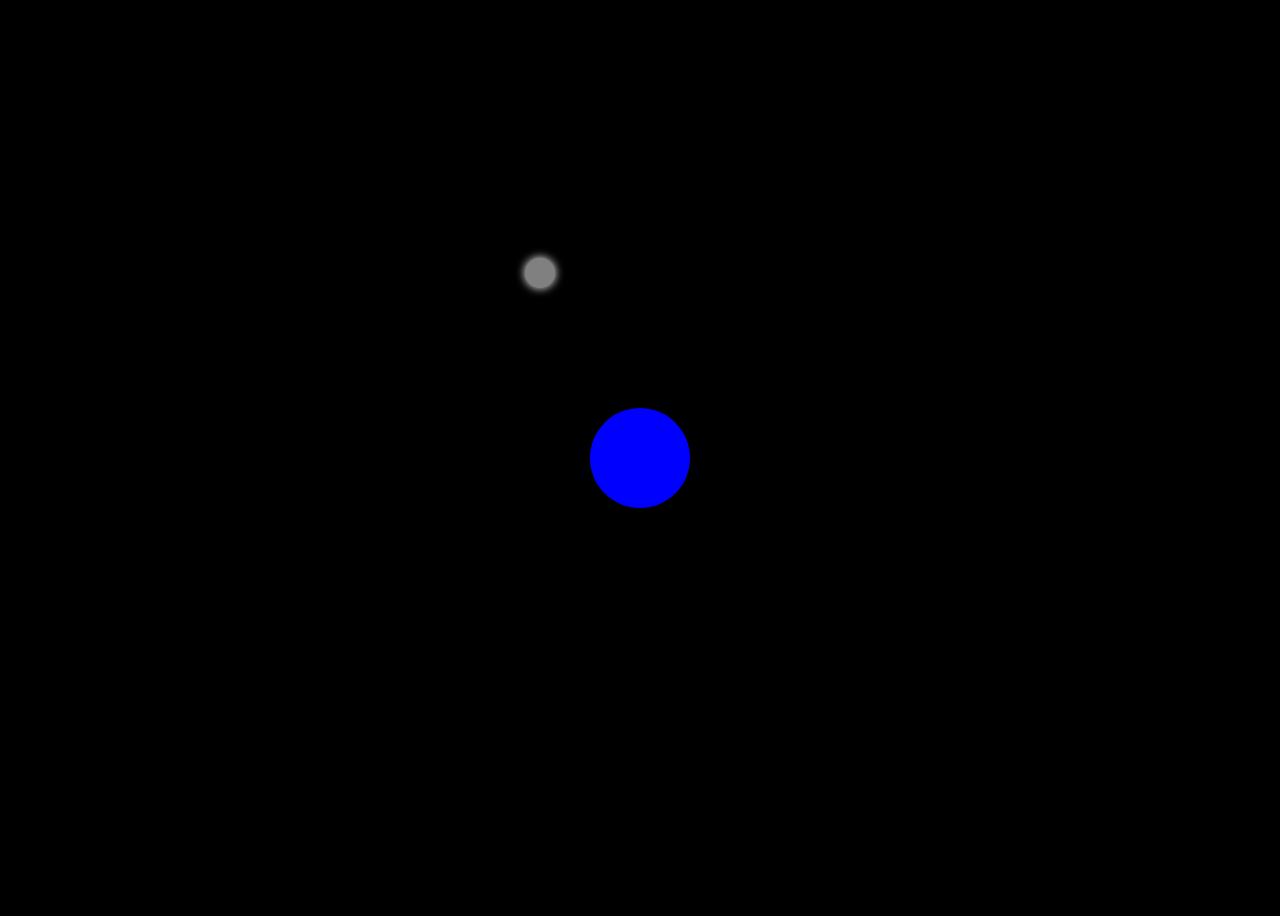
<file: html-css/Built_a_Moon_orbit/index.html>
<!DOCTYPE html>
<html lang="en">

<head>
    <meta charset="utf-8">
    <title>Moon Orbit</title>
    <link href="./styles.css" rel="stylesheet">
</head>

<body>
    <div class="space">
        <div class="earth">
            
        </div>
        <div class="orbit">
            <div class="moon"></div>
        </div>
    </div>
</body>

</html>
</file>
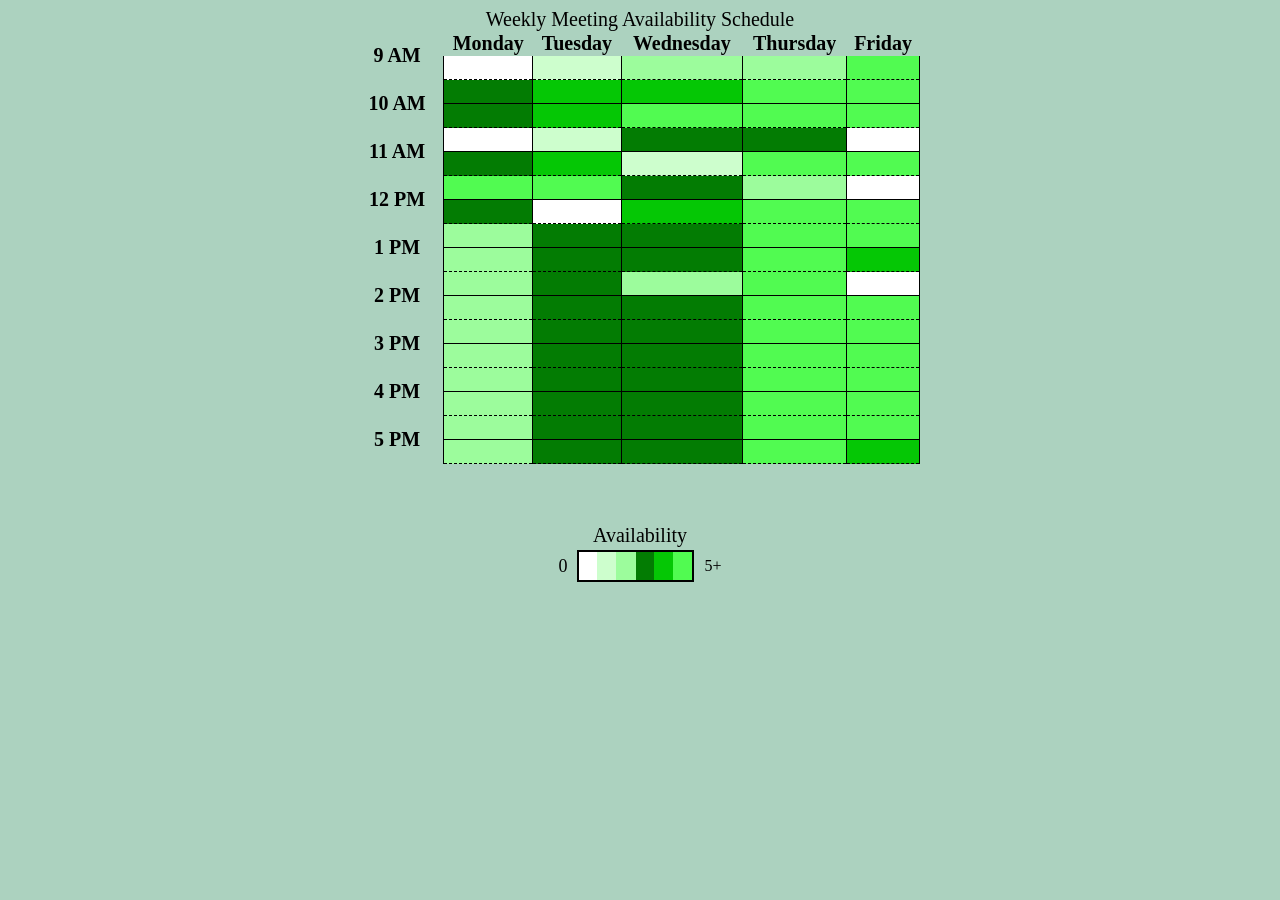
<file: Project/Built-an_Availabitity_Table/index.html>
<!DOCTYPE html>
<html lang="en">

<head>
  <meta charset="utf-8">
  <meta name="viewport" content="width=device-width, initial-scale=1.0">
  <title>Availability Table</title>
  <link rel="stylesheet" href="styles.css">
</head>

<body>

  <table>
    <caption>Weekly Meeting Availability Schedule</caption>

    <tbody>
      <tr class="sharp">
        <th rowspan="2" class="time" scope="row">9 AM</th>
        <th scope="col">Monday</th>
        <th scope="col">Tuesday</th>
        <th scope="col">Wednesday</th>
        <th scope="col">Thursday</th>
        <th scope="col">Friday</th>
      </tr>

      <tr class="half">
        <td class="available-0" aria-label="0 available"></td>
        <td class="available-1" aria-label="1 available"></td>
        <td class="available-2" aria-label="2 available"></td>
        <td class="available-2" aria-label="2 available"></td>
        <td class="available-5" aria-label="5+ available"></td>
      </tr>

      <tr class="sharp">
        <th rowspan="2" class="time" scope="row">10 AM</th>
        <td class="available-3" aria-label="3 available"></td>
        <td class="available-4" aria-label="4 available"></td>
        <td class="available-4" aria-label="4 available"></td>
        <td class="available-5" aria-label="5+ available"></td>
        <td class="available-5" aria-label="5+ available"></td>
      </tr>

      <tr class="half">
        <td class="available-3" aria-label="3 available"></td>
        <td class="available-4" aria-label="4 available"></td>
        <td class="available-5" aria-label="5+ available"></td>
        <td class="available-5" aria-label="5+ available"></td>
        <td class="available-5" aria-label="5+ available"></td>
      </tr>

      <tr class="sharp">
        <th rowspan="2" class="time" scope="row">11 AM</th>
        <td class="available-0" aria-label="0 available"></td>
        <td class="available-1" aria-label="1 available"></td>
        <td class="available-3" aria-label="3 available"></td>
        <td class="available-3" aria-label="3 available"></td>
        <td class="available-0" aria-label="0 available"></td>
      </tr>

      <tr class="half">
        <td class="available-3" aria-label="3 available"></td>
        <td class="available-4" aria-label="4 available"></td>
        <td class="available-1" aria-label="1 available"></td>
        <td class="available-5" aria-label="5+ available"></td>
        <td class="available-5" aria-label="5+ available"></td>
      </tr>

      <tr class="sharp">
        <th rowspan="2" class="time" scope="row">12 PM</th>
        <td class="available-5" aria-label="5+ available"></td>
        <td class="available-5" aria-label="5+ available"></td>
        <td class="available-3" aria-label="3 available"></td>
        <td class="available-2" aria-label="2 available"></td>
        <td class="available-0" aria-label="0 available"></td>
      </tr>

      <tr class="half">
        <td class="available-3" aria-label="3 available"></td>
        <td class="available-0" aria-label="0 available"></td>
        <td class="available-4" aria-label="4 available"></td>
        <td class="available-5" aria-label="5+ available"></td>
        <td class="available-5" aria-label="5+ available"></td>
      </tr>

      <tr class="sharp">
        <th rowspan="2" class="time" scope="row">1 PM</th>
        <td class="available-2" aria-label="2 available"></td>
        <td class="available-3" aria-label="3 available"></td>
        <td class="available-3" aria-label="3 available"></td>
        <td class="available-5" aria-label="5+ available"></td>
        <td class="available-5" aria-label="5+ available"></td>
      </tr>

      <tr class="half">
        <td class="available-2" aria-label="2 available"></td>
        <td class="available-3" aria-label="3 available"></td>
        <td class="available-3" aria-label="3 available"></td>
        <td class="available-5" aria-label="5+ available"></td>
        <td class="available-4" aria-label="4 available"></td>
      </tr>

      <tr class="sharp">
        <th rowspan="2" class="time" scope="row">2 PM</th>
        <td class="available-2" aria-label="2 available"></td>
        <td class="available-3" aria-label="3 available"></td>
        <td class="available-2" aria-label="2 available"></td>
        <td class="available-5" aria-label="5+ available"></td>
        <td class="available-0" aria-label="0 available"></td>
      </tr>

      <tr class="half">
        <td class="available-2" aria-label="2 available"></td>
        <td class="available-3" aria-label="3 available"></td>
        <td class="available-3" aria-label="3 available"></td>
        <td class="available-5" aria-label="5+ available"></td>
        <td class="available-5" aria-label="5+ available"></td>
      </tr>

      <tr class="sharp">
        <th rowspan="2" class="time" scope="row">3 PM</th>
        <td class="available-2" aria-label="2 available"></td>
        <td class="available-3" aria-label="3 available"></td>
        <td class="available-3" aria-label="3 available"></td>
        <td class="available-5" aria-label="5+ available"></td>
        <td class="available-5" aria-label="5+ available"></td>
      </tr>

      <tr class="half">
        <td class="available-2" aria-label="2 available"></td>
        <td class="available-3" aria-label="3 available"></td>
        <td class="available-3" aria-label="3 available"></td>
        <td class="available-5" aria-label="5+ available"></td>
        <td class="available-5" aria-label="5+ available"></td>
      </tr>

      <tr class="sharp">
        <th rowspan="2" class="time" scope="row">4 PM</th>
        <td class="available-2" aria-label="2 available"></td>
        <td class="available-3" aria-label="3 available"></td>
        <td class="available-3" aria-label="3 available"></td>
        <td class="available-5" aria-label="5+ available"></td>
        <td class="available-5" aria-label="5+ available"></td>
      </tr>

      <tr class="half">
        <td class="available-2" aria-label="2 available"></td>
        <td class="available-3" aria-label="3 available"></td>
        <td class="available-3" aria-label="3 available"></td>
        <td class="available-5" aria-label="5+ available"></td>
        <td class="available-5" aria-label="5+ available"></td>
      </tr>

      <tr class="sharp">
        <th rowspan="2" class="time" scope="row">5 PM</th>
        <td class="available-2" aria-label="2 available"></td>
        <td class="available-3" aria-label="3 available"></td>
        <td class="available-3" aria-label="3 available"></td>
        <td class="available-5" aria-label="5+ available"></td>
        <td class="available-5" aria-label="5+ available"></td>
      </tr>

      <tr class="half">
        <td class="available-2" aria-label="2 available"></td>
        <td class="available-3" aria-label="3 available"></td>
        <td class="available-3" aria-label="3 available"></td>
        <td class="available-5" aria-label="5+ available"></td>
        <td class="available-4" aria-label="4 available"></td>
      </tr>

    </tbody>
  </table>

  <div id="legend">
    <span class="title">Availability</span>

    <div class="container">
      <span class="zero">0</span>

      <div id="legend-gradient"></div>

      <span>5+</span>
    </div>
  </div>

</body>

</html>
</file>
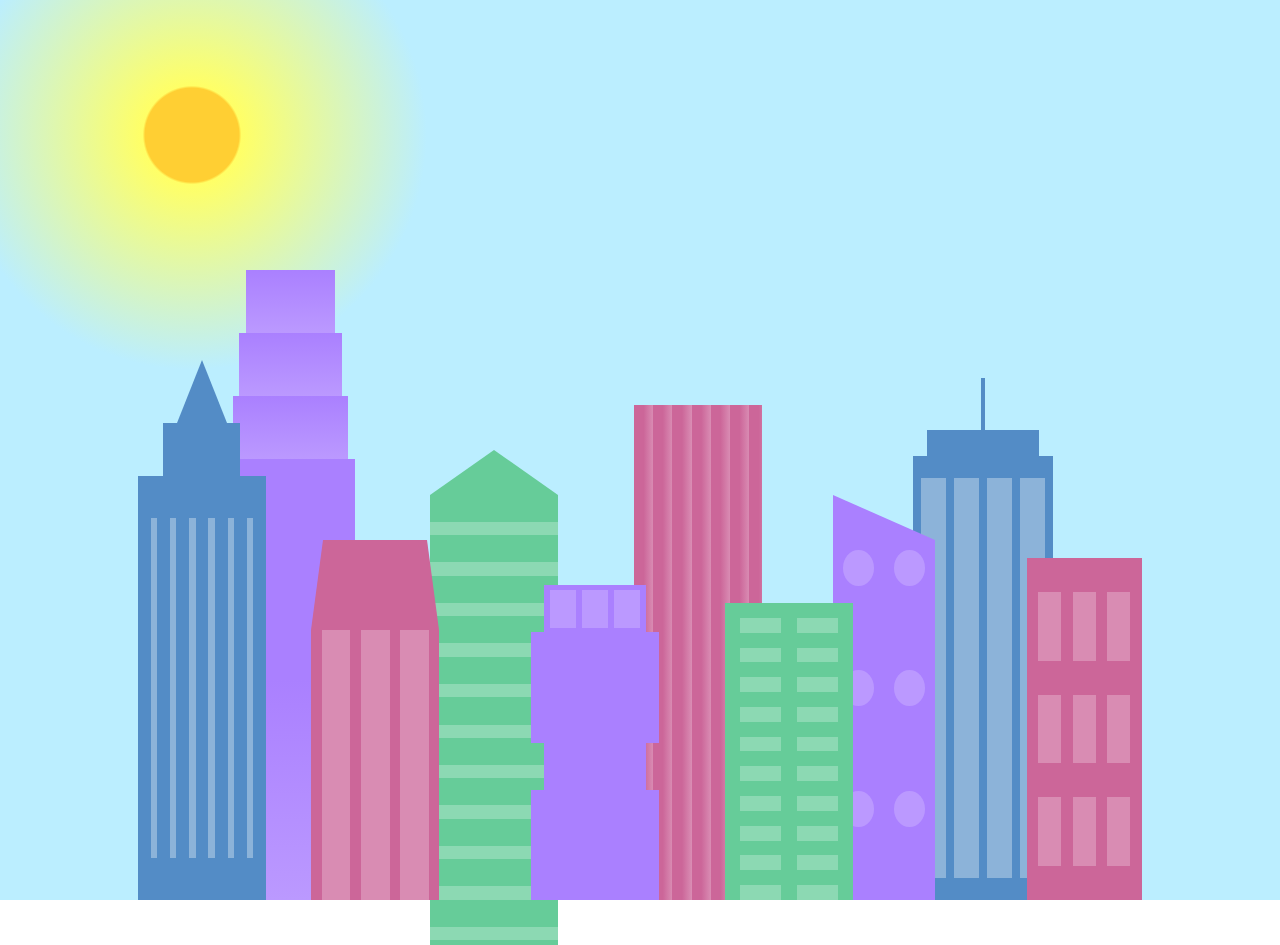
<file: html-css/Responsive/Built a City Skyline/index.html>
<!DOCTYPE html>
<html lang="en">    
  <head>
    <meta charset="UTF-8">
    <title>City Skyline</title>
    <link href="styles.css" rel="stylesheet" />   
  </head>

  <body>
    <div class="background-buildings sky">
      <div></div>
      <div></div>
      <div class="bb1 building-wrap">
        <div class="bb1a bb1-window"></div>
        <div class="bb1b bb1-window"></div>
        <div class="bb1c bb1-window"></div>
        <div class="bb1d"></div>
      </div>
      <div class="bb2">
        <div class="bb2a"></div>
        <div class="bb2b"></div>
      </div>
      <div class="bb3"></div>
      <div></div>
      <div class="bb4 building-wrap">
        <div class="bb4a"></div>
        <div class="bb4b"></div>
        <div class="bb4c window-wrap">
          <div class="bb4-window"></div>
          <div class="bb4-window"></div>
          <div class="bb4-window"></div>
          <div class="bb4-window"></div>
        </div>
      </div>
      <div></div>
      <div></div>
    </div>

    <div class="foreground-buildings">
      <div></div>
      <div></div>
      <div class="fb1 building-wrap">
        <div class="fb1a"></div>
        <div class="fb1b"></div>
        <div class="fb1c"></div>
      </div>
      <div class="fb2">
        <div class="fb2a"></div>
        <div class="fb2b window-wrap">
          <div class="fb2-window"></div>
          <div class="fb2-window"></div>
          <div class="fb2-window"></div>
        </div>
      </div>
      <div></div>
      <div class="fb3 building-wrap">
        <div class="fb3a window-wrap">
          <div class="fb3-window"></div>
          <div class="fb3-window"></div>
          <div class="fb3-window"></div>
        </div>
        <div class="fb3b"></div>
        <div class="fb3a"></div>
        <div class="fb3b"></div>
      </div>
      <div class="fb4">
        <div class="fb4a"></div>
        <div class="fb4b">
          <div class="fb4-window"></div>
          <div class="fb4-window"></div>
          <div class="fb4-window"></div>
          <div class="fb4-window"></div>
          <div class="fb4-window"></div>
          <div class="fb4-window"></div>
        </div>
      </div>
      <div class="fb5"></div>
      <div class="fb6"></div>
      <div></div>
      <div></div>
    </div>
  </body>
</html>
</file>
<file: html-css/Built_a_Moon_orbit/styles.css>
body{
  display:flex;
  height:100vh;
  align-items:center;
  justify-content:center;
  background-color:#000;
}
.space{
  width:200px;
  height:200px;
  position:relative;
}
.earth{
  width:100px;
  height:100px;
  position:absolute;
  top:50%;
  left:50%;
  transform:translate(-50%, -50%);
  background-color:blue;
  border-radius:50%;
  }
  .orbit{
    width:200px;
    height:200px;
    position:absolute;
    transform:translate(-50%,-50%);
    animation: orbit 5s linear infinite;
  }
  .moon{
    width:30px;
    height:30px;
    position:absolute;
    top:0;
    left:50%;
    transform:translateX(-50%);
    background-color:gray;
    border-radius:50%;
    box-shadow: 0 0 10px rgb(255,255,255);
  }
  @keyframes orbit{
    0%{
      transform:rotate(0deg) translate(-50%, -50%);
    }
    100%{
       transform:rotate(360deg) translate(-50%, -50%);
    }
  }
</file>
<file: Project/Built-an_Availabitity_Table/styles.css>
:root {
  --color0: #ffffff;
  --color1: #cdfecd;
  --color2: #9cfc9c;
  --color3: #037c03;
  --color4: #05c705;
  --color5: #51fb51;

  --solid-border: 1px solid #000;
  --dashed-border: 1px dashed #000;
}

body {
  background-color: #acd2bf;
}

table {
  border-collapse: collapse;
  margin: 0 auto;
  width: 560px;
}

caption {
  font-size: 20px;
}

th {
  font-size: 20px;
}

td {
  height: 21px;
  border-left: var(--solid-border);
  border-right: var(--solid-border);
}

.time {
  border: none;
  padding-right: 10px;
}

.available-0 {
  background-color: var(--color0);
}

.available-1 {
  background-color: var(--color1);
}

.available-2 {
  background-color: var(--color2);
}

.available-3 {
  background-color: var(--color3);
}

.available-4 {
  background-color: var(--color4);
}

.available-5 {
  background-color: var(--color5);
}

.sharp > td {
  border-bottom: var(--solid-border);
}

.half > td {
  border-bottom: var(--dashed-border);
}

#legend {
  width: 200px;
  margin: 60px auto 0;
  text-align: center;
}

.title {
  display: block;
  font-size: 20px;
  margin-bottom: 3px;
}

.container {
  display: flex;
  align-items: center;
  justify-content: center;
  gap: 10px;
}

.zero {
  font-size: 18px;
}

#legend-gradient {
  width: 113px;
  height: 28px;
  border: 2px solid #000;

  background-image: linear-gradient(
    to right,
    var(--color0) 0% 16%,
    var(--color1) 16% 33%,
    var(--color2) 33% 50%,
    var(--color3) 50% 66%,
    var(--color4) 66% 83%,
    var(--color5) 83% 100%
  );
}
</file>
<file: html-css/Responsive/Built a City Skyline/styles.css>
:root {
  --building-color1: #aa80ff;
  --building-color2: #66cc99;
  --building-color3: #cc6699;
  --building-color4: #538cc6;
  --window-color1: #bb99ff;
  --window-color2: #8cd9b3;
  --window-color3: #d98cb3;
  --window-color4: #8cb3d9;
}

* {
  box-sizing: border-box;
}

body {
  height: 100vh;
  margin: 0;
  overflow: hidden;
}

.background-buildings, .foreground-buildings {
  width: 100%;
  height: 100%;
  display: flex;
  align-items: flex-end;
  justify-content: space-evenly;
  position: absolute;
  top: 0;
}

.building-wrap {
  display: flex;
  flex-direction: column;
  align-items: center;
}

.window-wrap {
  display: flex;
  align-items: center;
  justify-content: space-evenly;
}

.sky {
  background: radial-gradient(
      closest-corner circle at 15% 15%,
      #ffcf33,
      #ffcf33 20%,
      #ffff66 21%,
      #bbeeff 100%
    );
}

/* BACKGROUND BUILDINGS - "bb" stands for "background building" */
.bb1 {
  width: 10%;
  height: 70%;
}

.bb1a {
  width: 70%;
}
  
.bb1b {
  width: 80%;
}
  
.bb1c {
  width: 90%;
}

.bb1d {
  width: 100%;
  height: 70%;
  background: linear-gradient(
      var(--building-color1) 50%,
      var(--window-color1)
    );
}

.bb1-window {
  height: 10%;
  background: linear-gradient(
      var(--building-color1),
      var(--window-color1)
    );
}

.bb2 {
  width: 10%;
  height: 50%;
}

.bb2a {
  border-bottom: 5vh solid var(--building-color2);
  border-left: 5vw solid transparent;
  border-right: 5vw solid transparent;
}

.bb2b {
  width: 100%;
  height: 100%;
  background: repeating-linear-gradient(
      var(--building-color2),
      var(--building-color2) 6%,
      var(--window-color2) 6%,
      var(--window-color2) 9%
    );
}

.bb3 {
  width: 10%;
  height: 55%;
  background: repeating-linear-gradient(
      90deg,
      var(--building-color3),
      var(--building-color3),
      var(--window-color3) 15%
    );
}

.bb4 {
  width: 11%;
  height: 58%;
}

.bb4a {
  width: 3%;
  height: 10%;
  background-color: var(--building-color4);
}

.bb4b {
  width: 80%;
  height: 5%;
  background-color: var(--building-color4);
}
  
.bb4c {
  width: 100%;
  height: 85%;
  background-color: var(--building-color4);
}

.bb4-window {
  width: 18%;
  height: 90%;
  background-color: var(--window-color4);
}

/* FOREGROUND BUILDINGS - "fb" stands for "foreground building" */
.fb1 {
  width: 10%;
  height: 60%;
}

.fb1a {
  border-bottom: 7vh solid var(--building-color4);
  border-left: 2vw solid transparent;
  border-right: 2vw solid transparent;
}

.fb1b {
  width: 60%;
  height: 10%;
  background-color: var(--building-color4);
}
  
.fb1c {
  width: 100%;
  height: 80%;
  background: repeating-linear-gradient(
      90deg,
      var(--building-color4),
      var(--building-color4) 10%,
      transparent 10%,
      transparent 15%
    ),
    repeating-linear-gradient(
      var(--building-color4),
      var(--building-color4) 10%,
      var(--window-color4) 10%,
      var(--window-color4) 90%
    );
}

.fb2 {
  width: 10%;
  height: 40%;
}

.fb2a {
  width: 100%;
  border-bottom: 10vh solid var(--building-color3);
  border-left: 1vw solid transparent;
  border-right: 1vw solid transparent;
}

.fb2b {
  width: 100%;
  height: 75%;
  background-color: var(--building-color3);
}

.fb2-window {
  width: 22%;
  height: 100%;
  background-color: var(--window-color3);
}

.fb3 {
  width: 10%;
  height: 35%;
}
  
.fb3a {
  width: 80%;
  height: 15%;
  background-color: var(--building-color1);
}
  
.fb3b {
  width: 100%;
  height: 35%;
  background-color: var(--building-color1);
}

.fb3-window {
  width: 25%;
  height: 80%;
  background-color: var(--window-color1);
}

.fb4 {
  width: 8%;
  height: 45%;
  position: relative;
  left: 10%;
}

.fb4a {
  border-top: 5vh solid transparent;
  border-left: 8vw solid var(--building-color1);
}

.fb4b {
  width: 100%;
  height: 89%;
  background-color: var(--building-color1);
  display: flex;
  flex-wrap: wrap;
}

.fb4-window {
  width: 30%;
  height: 10%;
  border-radius: 50%;
  background-color: var(--window-color1);
  margin: 10%;
}

.fb5 {
  width: 10%;
  height: 33%;
  position: relative;
  right: 10%;
  background: repeating-linear-gradient(
      var(--building-color2),
      var(--building-color2) 5%,
      transparent 5%,
      transparent 10%
    ),
    repeating-linear-gradient(
      90deg,
      var(--building-color2),
      var(--building-color2) 12%,
      var(--window-color2) 12%,
      var(--window-color2) 44%
    );
}

.fb6 {
  width: 9%;
  height: 38%;
  background: repeating-linear-gradient(
      90deg,
      var(--building-color3),
      var(--building-color3) 10%,
      transparent 10%,
      transparent 30%
    ),
    repeating-linear-gradient(
      var(--building-color3),
      var(--building-color3) 10%,
      var(--window-color3) 10%,
      var(--window-color3) 30%
    );
}

@media (max-width: 1000px) {
  :root {
    --building-color1: #000;
    --building-color2: #000;
    --building-color3: #000;
    --building-color4: #000;
    --window-color1:#777;
    --window-color2:#777;
    --window-color3:#777;
    --window-color4:#777;
  }

  .sky {
    background: radial-gradient(
        closest-corner circle at 15% 15%,
        #ccc,
        #ccc 20%,
        #445 21%,
        #223 100%
      );
  }
}
</file>
